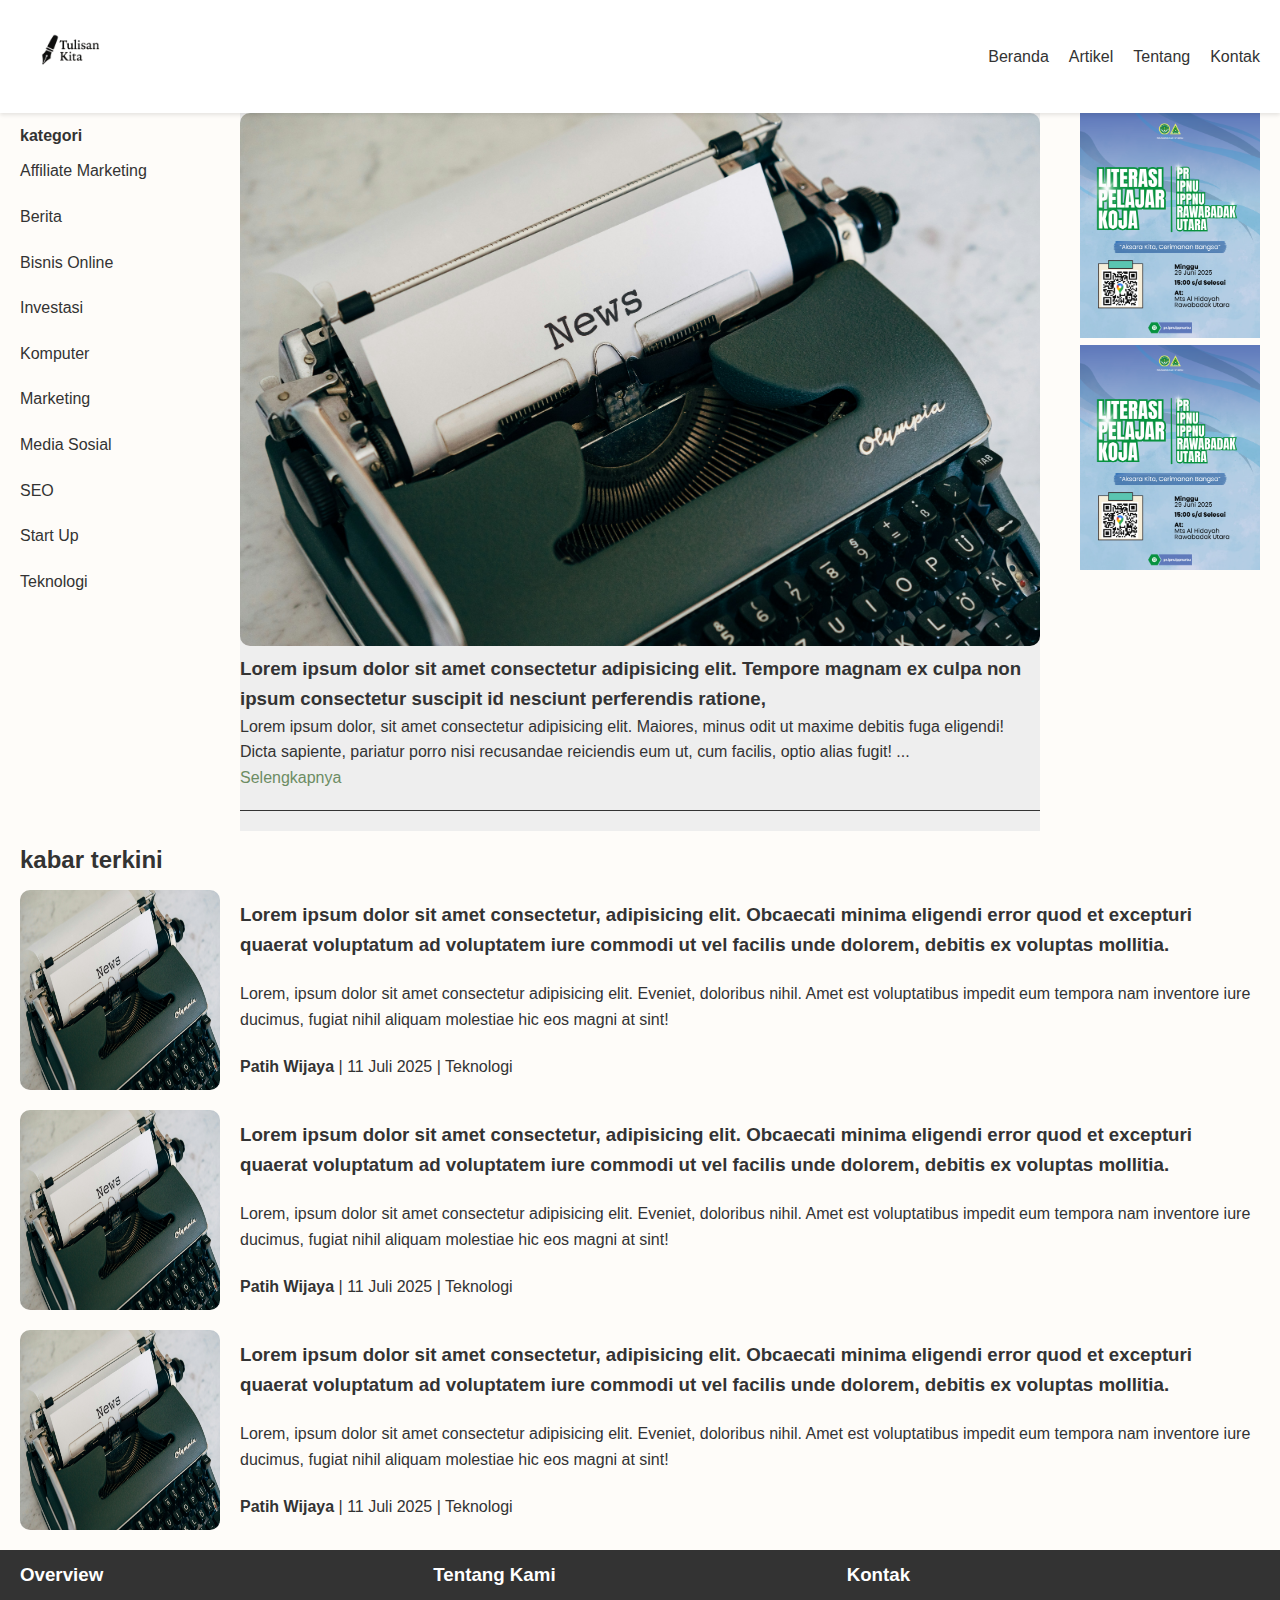
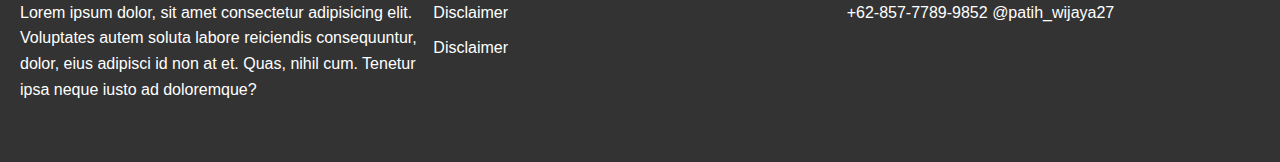
<file: index.html>
<!DOCTYPE html>
<html lang="en">
  <head>
    <meta charset="UTF-8" />
    <meta name="viewport" content="width=device-width, initial-scale=1.0" />
    <title>Tulisan Kita</title>
    <link rel="stylesheet" href="styles.css" />
  </head>
  <body>
    <header>
      <div class="logo">
        <img src="Logo_Tulisan_Kita.png" alt="Tulisan Kita" />
      </div>
      <div class="menu-toggle" id="menu-toggle">
        <div></div>
        <div></div>
        <div></div>
      </div>
      <nav id="nav-menu">
        <a href="#">Beranda</a>
        <a href="#">Artikel</a>
        <a href="#">Tentang</a>
        <a href="#">Kontak</a>

        <div class="mobile-kategori">
          <h4>kategori</h4>
          <div class="container-kategori">
            <a href="#">Affiliate Marketing</a>
            <a href="#">Berita</a>
            <a href="#">Bisnis Online</a>
            <a href="#">Investasi</a>
            <a href="#">Komputer</a>
            <a href="#">Marketing</a>
            <a href="#">Media Sosial</a>
            <a href="#">SEO</a>
            <a href="#">Start Up</a>
            <a href="#">Teknologi</a>
          </div>
        </div>
      </nav>
    </header>

    <main>
      <div id="aside" class="kolom">
        <h4>kategori</h4>
        <div class="container-kategori">
          <li><a href="#">Affiliate Marketing</a></li>
          <li><a href="#">Berita</a></li>
          <li><a href="#">Bisnis Online</a></li>
          <li><a href="#">Investasi</a></li>
          <li><a href="#">Komputer</a></li>
          <li><a href="#">Marketing</a></li>
          <li><a href="#">Media Sosial</a></li>
          <li><a href="#">SEO</a></li>
          <li><a href="#">Start Up</a></li>
          <li><a href="#">Teknologi</a></li>
        </div>
      </div>
      <div id="content" class="kolom">
        <!-- card1 -->
        <div class="card-container">
          <div class="card">
            <img src="gambari1.jpg" alt="" />
            <h3>
              Lorem ipsum dolor sit amet consectetur adipisicing elit. Tempore
              magnam ex culpa non ipsum consectetur suscipit id nesciunt
              perferendis ratione,
            </h3>
            <p id="text">
              Lorem ipsum dolor, sit amet consectetur adipisicing elit. Maiores,
              minus odit ut maxime debitis fuga eligendi! Dicta sapiente,
              pariatur porro nisi recusandae reiciendis eum ut, cum facilis,
              optio alias fugit!
            </p>
            <p id="showMore">Selengkapnya</p>
          </div>
        </div>
      </div>
      <div id="promosi" class="kolom">
        <img src="poster.png" alt="" />
        <img src="poster.png" alt="" />
      </div>
    </main>

    <div class="artikel">
      <h2>kabar terkini</h2>
      <div class="kotak">
        <div class="artikel1">
          <img src="gambari1.jpg" alt="" />
          <div class="bungkusan">
            <h3>
              Lorem ipsum dolor sit amet consectetur, adipisicing elit.
              Obcaecati minima eligendi error quod et excepturi quaerat
              voluptatum ad voluptatem iure commodi ut vel facilis unde dolorem,
              debitis ex voluptas mollitia.
            </h3>
            <p>
              Lorem, ipsum dolor sit amet consectetur adipisicing elit. Eveniet,
              doloribus nihil. Amet est voluptatibus impedit eum tempora nam
              inventore iure ducimus, fugiat nihil aliquam molestiae hic eos
              magni at sint!
            </p>
            <span><b>Patih Wijaya</b> | 11 Juli 2025 | Teknologi</span>
          </div>
        </div>
      </div>
      <div class="kotak">
        <div class="artikel1">
          <img src="gambari1.jpg" alt="" />
          <div class="bungkusan">
            <h3>
              Lorem ipsum dolor sit amet consectetur, adipisicing elit.
              Obcaecati minima eligendi error quod et excepturi quaerat
              voluptatum ad voluptatem iure commodi ut vel facilis unde dolorem,
              debitis ex voluptas mollitia.
            </h3>
            <p>
              Lorem, ipsum dolor sit amet consectetur adipisicing elit. Eveniet,
              doloribus nihil. Amet est voluptatibus impedit eum tempora nam
              inventore iure ducimus, fugiat nihil aliquam molestiae hic eos
              magni at sint!
            </p>
            <span><b>Patih Wijaya</b> | 11 Juli 2025 | Teknologi</span>
          </div>
        </div>
      </div>
      <div class="kotak">
        <div class="artikel1">
          <img src="gambari1.jpg" alt="" />
          <div class="bungkusan">
            <h3>
              Lorem ipsum dolor sit amet consectetur, adipisicing elit.
              Obcaecati minima eligendi error quod et excepturi quaerat
              voluptatum ad voluptatem iure commodi ut vel facilis unde dolorem,
              debitis ex voluptas mollitia.
            </h3>
            <p>
              Lorem, ipsum dolor sit amet consectetur adipisicing elit. Eveniet,
              doloribus nihil. Amet est voluptatibus impedit eum tempora nam
              inventore iure ducimus, fugiat nihil aliquam molestiae hic eos
              magni at sint!
            </p>
            <span><b>Patih Wijaya</b> | 11 Juli 2025 | Teknologi</span>
          </div>
        </div>
      </div>
    </div>
    <footer>
      <div class="item">
        <h3>Overview</h3>
        <p>
          Lorem ipsum dolor, sit amet consectetur adipisicing elit. Voluptates
          autem soluta labore reiciendis consequuntur, dolor, eius adipisci id
          non at et. Quas, nihil cum. Tenetur ipsa neque iusto ad doloremque?
        </p>
      </div>
      <div class="item">
        <h3>Tentang Kami</h3>
        <li><a href="">Disclaimer</a></li>
        <li><a href="">Disclaimer</a></li>
      </div>
      <div class="item">
        <h3>Kontak</h3>
        <a href="https://web.whatsapp.com/">+62-857-7789-9852</a>
        <a href="">@patih_wijaya27</a>
      </div>
    </footer>
    <script src="script.js"></script>
  </body>
</html>
</file>
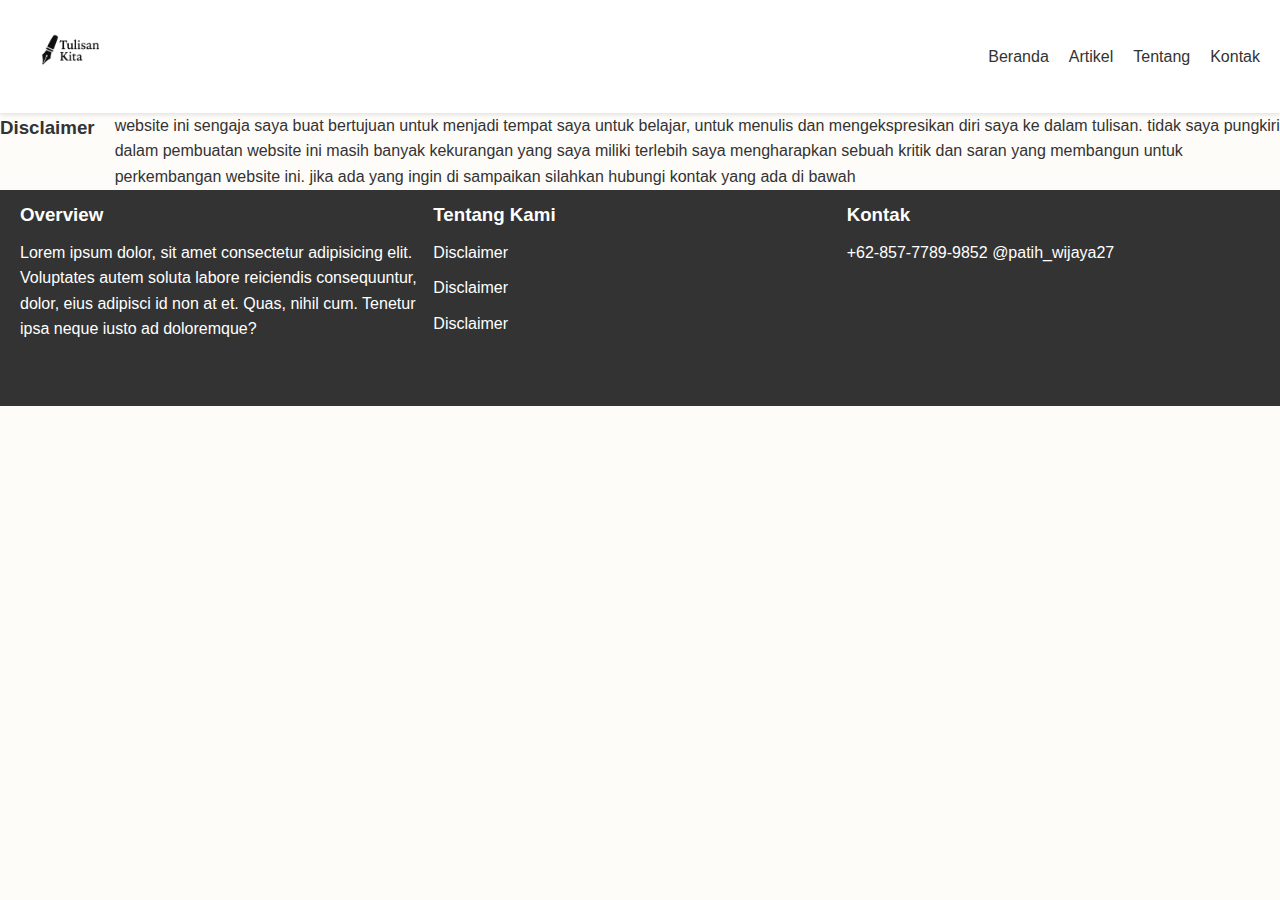
<file: tentang.html>
<!DOCTYPE html>
<html lang="en">
  <head>
    <meta charset="UTF-8" />
    <meta name="viewport" content="width=device-width, initial-scale=1.0" />
    <title>Tulisan Kita</title>
    <link rel="stylesheet" href="styles.css" />
  </head>
  <body>
    <header>
      <div class="logo">
        <img src="Logo_Tulisan_Kita.png" alt="Tulisan Kita" src="index.html" />
      </div>
      <div class="menu-toggle" id="menu-toggle">
        <div></div>
        <div></div>
        <div></div>
      </div>
      <nav id="nav-menu">
        <a href="index.html">Beranda</a>
        <a href="#">Artikel</a>
        <a href="#l">Tentang</a>
        <a href="#">Kontak</a>

        <div class="mobile-kategori">
          <h4>kategori</h4>
          <div class="container-kategori">
            <a href="#">Affiliate Marketing</a>
            <a href="#">Berita</a>
            <a href="#">Bisnis Online</a>
            <a href="#">Investasi</a>
            <a href="#">Komputer</a>
            <a href="#">Marketing</a>
            <a href="#">Media Sosial</a>
            <a href="#">SEO</a>
            <a href="#">Start Up</a>
            <a href="#">Teknologi</a>
          </div>
        </div>
      </nav>
    </header>

    <main>
      <h3>Disclaimer</h3>
      <p>
        website ini sengaja saya buat bertujuan untuk menjadi tempat saya untuk belajar, untuk menulis dan mengekspresikan diri saya ke dalam tulisan. tidak saya pungkiri dalam pembuatan website ini masih banyak kekurangan yang saya miliki terlebih saya mengharapkan sebuah kritik dan saran yang membangun untuk perkembangan website ini. jika ada yang ingin di sampaikan silahkan hubungi kontak yang ada di bawah
      </p>
    </main>

    <footer>
      <div class="item">
        <h3>Overview</h3>
        <p>
          Lorem ipsum dolor, sit amet consectetur adipisicing elit. Voluptates
          autem soluta labore reiciendis consequuntur, dolor, eius adipisci id
          non at et. Quas, nihil cum. Tenetur ipsa neque iusto ad doloremque?
        </p>
      </div>
      <div class="item">
        <h3>Tentang Kami</h3>
        <li><a href="">Disclaimer</a></li>
        <li><a href="">Disclaimer</a></li>
        <li><a href="">Disclaimer</a></li>
      </div>
      <div class="item">
        <h3>Kontak</h3>
        <a href="https://web.whatsapp.com/">+62-857-7789-9852</a>
        <a href="">@patih_wijaya27</a>
      </div>
    </footer>
    <script src="script.js"></script>
  </body>
</html>
</file>
<file: styles.css>
* {
  margin: 0;
  padding: 0;
  box-sizing: border-box;
  font-family: "Open Sans", sans-serif;
}
body {
  background-color: #fefcf9;
  color: #333;
  line-height: 1.6;
  flex-direction: column;
}

header {
  display: flex;
  justify-content: space-between;
  align-items: center;
  padding: 1px 20px;
  background-color: #fff;
  box-shadow: 0 2px 4px rgba(0, 0, 0, 0.1);
  position: relative;
  z-index: 2;
  width: 100%;
}

.logo {
  font-size: 1.4rem;
  font-weight: bold;
}
.logo img {
  width: 100px;
  height: auto;
}

.menu-toggle {
  display: none;
  flex-direction: column;
  cursor: pointer;
  z-index: 3;
}

.menu-toggle div {
  width: 25px;
  height: 3px;
  background-color: #333;
  margin: 4px 0;
  transition: 0.4s;
}

nav {
  display: flex;
  gap: 20px;
}

nav a {
  text-decoration: none;
  color: #333;
  font-weight: 500;
}

nav a:hover {
  color: #6c8c63;
}

.mobile-kategori {
  display: none;
}
/* Main Area */
main {
  display: flex;
  gap: 20px;
  flex-wrap: nowrap;
  justify-content: start;
  flex-direction: row;
}
.kolom:nth-child(1),
.kolom:nth-child(3) {
  order: 0;
  height: auto;
}
.kolom:nth-child(2) {
  flex-grow: 1;
  height: auto;
  order: 0;
}
#aside {
  width: 100%;
  height: 500px;
  display: block;
  padding: 10px 20px;
}
#aside li {
  list-style: none;
  padding: 10px 0;
}
#aside a {
  text-decoration: none;
  color: #333;
}
#aside a:hover {
  color: #6c8c63;
}
#content {
  background-color: #eee;
  width: 100%;
}
#content img {
  width: 800px;
  height: auto;
  border-radius: 10px;
}
#content a {
  text-decoration: none;
  color: #333;
}
#content h3:hover {
  color: #6c8c63;
  cursor: pointer;
}
#content .card {
  border-bottom: 1px #333 solid;
  padding-bottom: 20px;
  margin-bottom: 20px;
}
#promosi {
  width: 100%;
  padding: 0 20px;
}
#promosi img {
  width: 100%;
  height: auto;
}

/* Main Area */

/* article area */
.artikel {
  padding: 10px 20px;
  margin: auto;
}
.kotak {
  width: 100%;
  /* display: flex; */
  padding: 10px 0;
}
.artikel1 {
  display: flex;
  gap: 20px;
  cursor: pointer;
}
.artikel1 img {
  width: 200px;
  height: 200px;
  border-radius: 10px;
}
.bungkusan {
  display: flex;
  flex-direction: column;
  justify-content: space-around;
  /* gap: 20px; */
}
.bungkusan h3:hover {
  color: #6c8c63;
}

/* article area */
footer {
  background-color: #333;
  width: 100%;
  height: auto;
  padding: 10px 20px;
  display: flex;
}
.item {
  padding-bottom: 50px;
  width: 100%;
}
.item h3 {
  color: white;
  padding-bottom: 10px;
}
.item p {
  color: white;
}
.item li {
  padding-bottom: 10px;
  list-style: none;
}
.item a {
  text-decoration: none;
  color: white;
}
.item a:hover {
  color: #6c8c63;
}

/* Mobile styles */
@media (max-width: 768px) {
  .menu-toggle {
    display: flex;
  }

  nav {
    position: absolute;
    top: 100px;
    left: 0;
    width: 100%;
    flex-direction: column;
    background-color: #fff;
    border-top: 1px solid #eee;
    display: none;
  }

  nav.active {
    display: flex;
    animation: masuk 1s;
  }
  @keyframes masuk {
    0% {
      transform: translateY(-100px);
      opacity: 0;
    }
    50% {
      opacity: 1;
      transform: translateY(10px);
    }
  }
  @keyframes keluar {
    from {
      opacity: 1;
      transform: translateY(10px);
    }
    to {
      opacity: 0;
      transform: translateY(-100px);
    }
  }

  nav a {
    padding: 5px 20px;
    border-bottom: 1px solid #eee;
  }

  nav h4 {
    margin: auto;
    font-weight: bold;
    font-size: 1.5rem;
  }

  nav a:hover {
    color: #6c8c63;
  }

  .mobile-kategori {
    display: grid;
    padding-bottom: 20px;
    border-top: 1px solid #ddd;
  }
  .mobile-kategori a {
    padding: 5px 20px;
    display: block;
    text-decoration: none;
    color: #333;
  }
  .mobile-kategori .container-kategori {
    display: grid;
    grid-template-columns: 50% 50%;
  }
  main {
    display: flex;
    flex-wrap: wrap;
  }
  #aside {
    display: none;
  }
  #content {
    padding: 10px 20px;
  }
  #content img {
    width: 100%;
    height: auto;
  }
  .artikel1 {
    display: block;
  }
  .artikel1 img {
    width: 100%;
    height: auto;
  }
  footer {
    display: block;
  }
}
</file>
